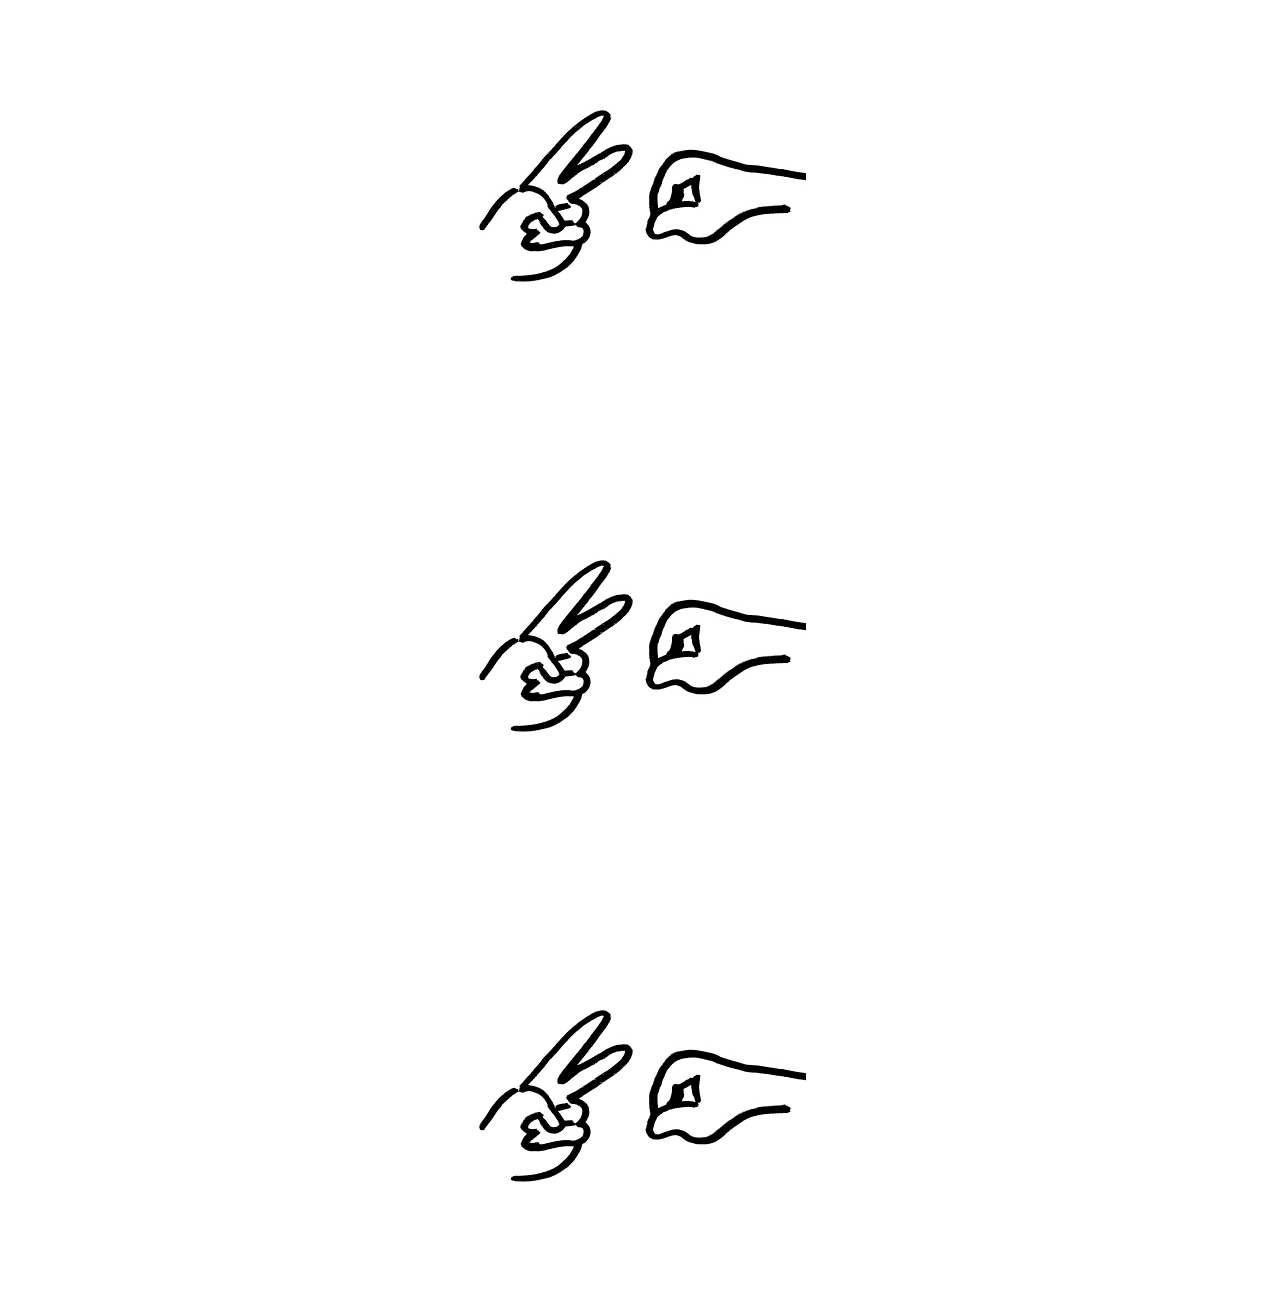
<file: index.html>
<!DOCTYPE html>
<html lang="fr">
<head>
    <meta charset="UTF-8">
    <title>tuto</title>
    <link rel="stylesheet" href="style.css">
    <link rel="stylesheet" href="https://stackpath.bootstrapcdn.com/bootstrap/4.4.1/css/bootstrap.min.css" integrity="sha384-Vkoo8x4CGsO3+Hhxv8T/Q5PaXtkKtu6ug5TOeNV6gBiFeWPGFN9MuhOf23Q9Ifjh" crossorigin="anonymous">
</head>
<body>
    <time id="time"></time>
    <h1>
      <span id="greeting"></span>
      <span id="name" contenteditable="true"></span>
    </h1>

    <h2>Quel est votre objectif d'aujourd'hui ?</h2>
    <h2 id="focus" contenteditable="true"></h2>

    <a href="rock-paper-scissor-master/index.html" class="button"><img src="/rock-paper-scissor-master/assets/visuel_chifoum.jpg" alt="Chifoumi"></a>
    <a href="Tictactoe/index.html" class="button"><img src="/rock-paper-scissor-master/assets/visuel_chifoum.jpg" alt="Tictactoe"></a>
    <a href="donjon&dragon/index.html" class="button"><img src="/rock-paper-scissor-master/assets/visuel_chifoum.jpg" alt="donjon&dragon"></a>

</body>
<script src="script.js"></script>
</html>
</file>
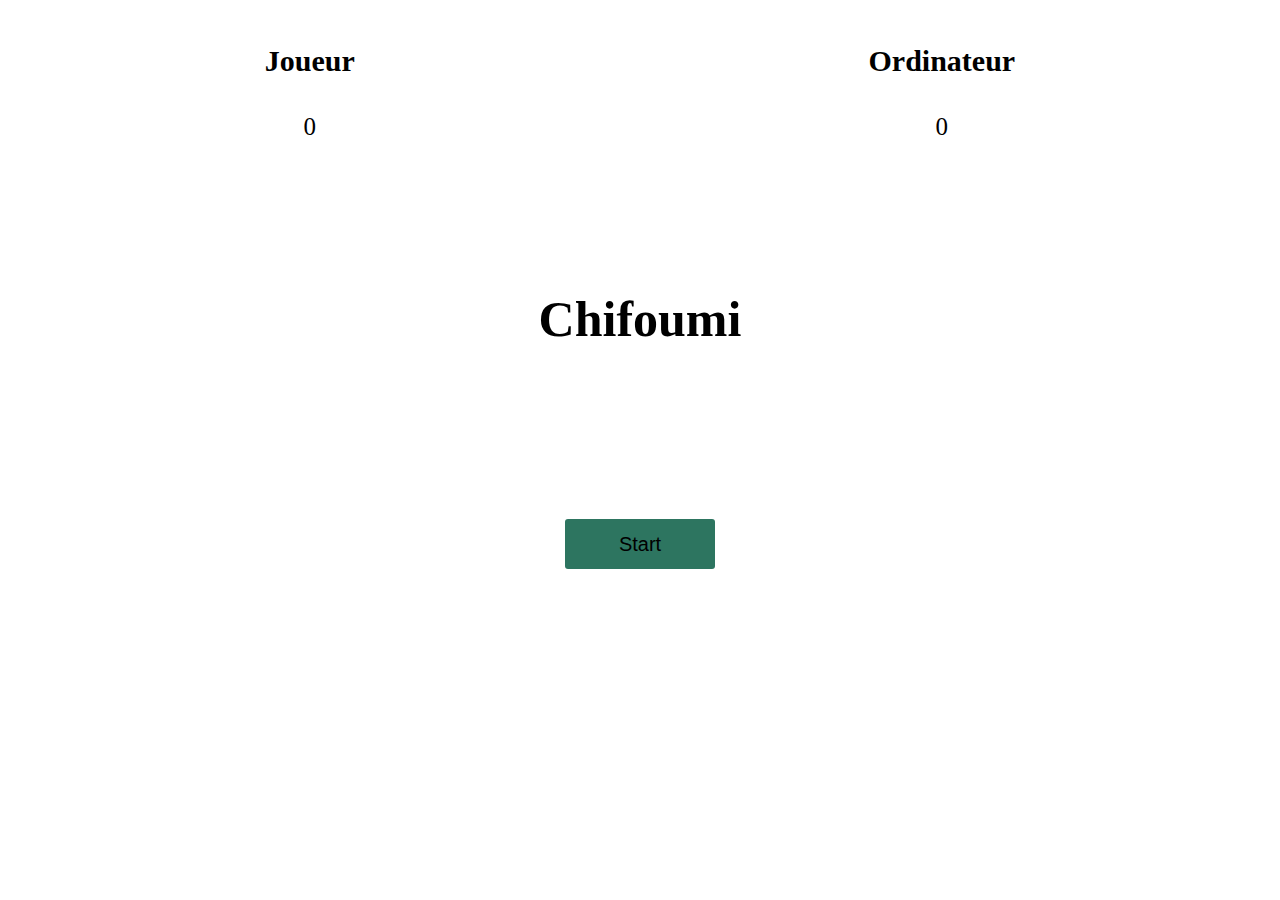
<file: rock-paper-scissor-master/index.html>
<!DOCTYPE html>
<html lang="fr">
  <head>
    <meta charset="UTF-8" />
    <meta name="viewport" content="width=device-width, initial-scale=1.0" />
    <meta http-equiv="X-UA-Compatible" content="ie=edge" />
    <link rel="stylesheet" href="style.css" />
    <title>CHIFOUMI</title>
  </head>
  <body>
    <section class="game">
      <div class="score">
        <div class="player-score">
          <h2>Joueur</h2>
          <p>0</p>
        </div>
        <div class="computer-score">
          <h2>Ordinateur</h2>
          <p>0</p>
        </div>
      </div>

      <div class="intro">
        <h1>Chifoumi</h1>
        <button>Start</button>
      </div>

      <div class="match fadeOut">
        <h2 class="winner">Choix</h2>
        <div class="hands">
          <img class="player-hand" src="assets/rock.png" alt="" />
          <img class="computer-hand" src="assets/rock.png" alt="" />
        </div>
        <div class="options">
          <button class="rock">Pierre</button>
          <button class="paper">Feuille</button>
          <button class="scissors">Ciseaux</button>
        </div>
      </div>
    </section>

    <script src="app.js"></script>
  </body>
</html>
</file>
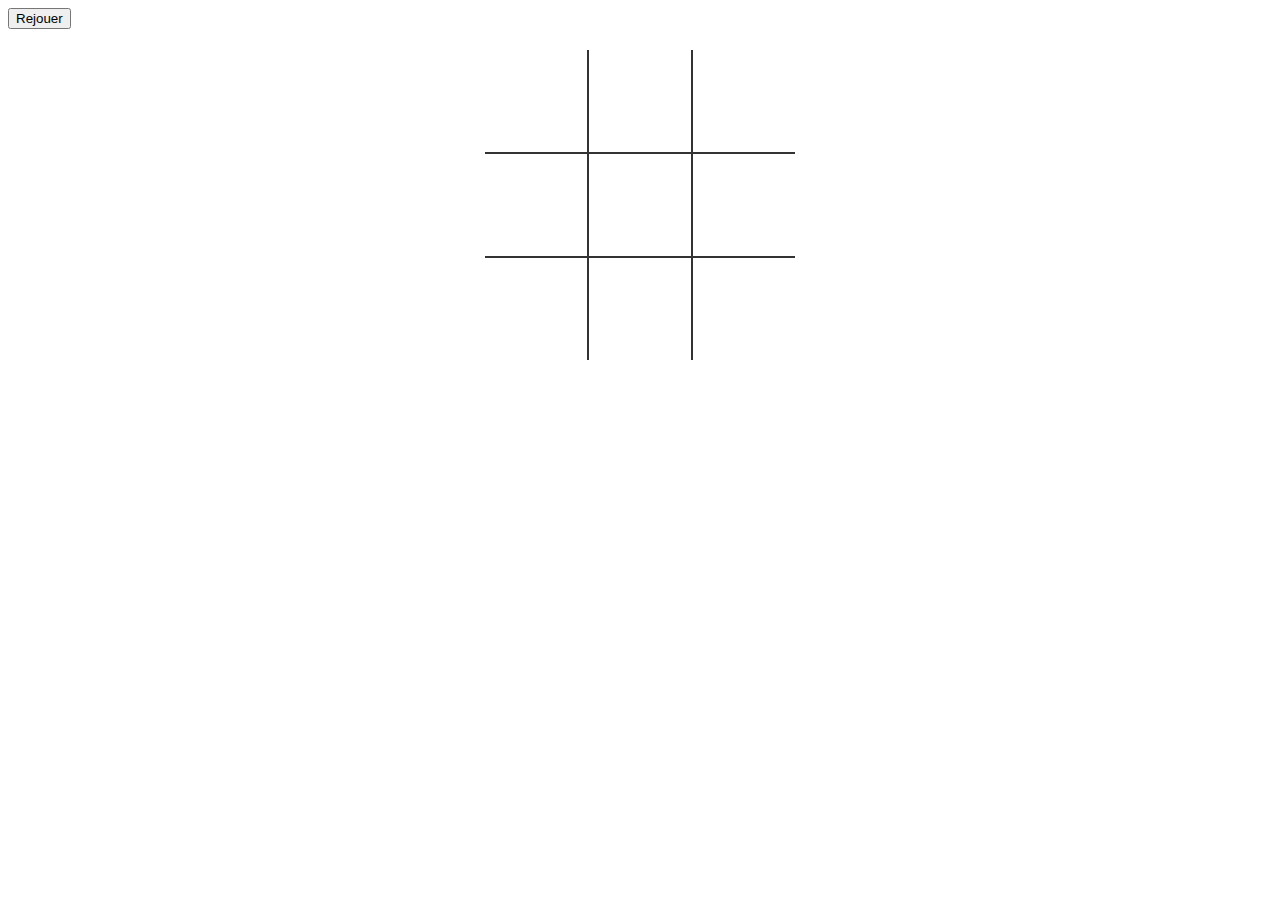
<file: Tictactoe/index.html>
<!DOCTYPE html>

<html>
<head>
    <meta charset="UTF-8">
    <title>Tic Tac Toe</title>

    <link rel="stylesheet" href="style.css">

</head>

<body>

<table>
    <tr>
        <td class="cell" id="0"></td>
        <td class="cell" id="1"></td>
        <td class="cell" id="2"></td>
    </tr>
    <tr>
        <td class="cell" id="3"></td>
        <td class="cell" id="4"></td>
        <td class="cell" id="5"></td>
    </tr>
    <tr>
        <td class="cell" id="6"></td>
        <td class="cell" id="7"></td>
        <td class="cell" id="8"></td>
    </tr>
</table>
<div class="endgame">
    <div class="text"></div>
</div>
<button onClick="startGame()">Rejouer</button>

<script src="script.js"></script>
</body>
</html>
</file>
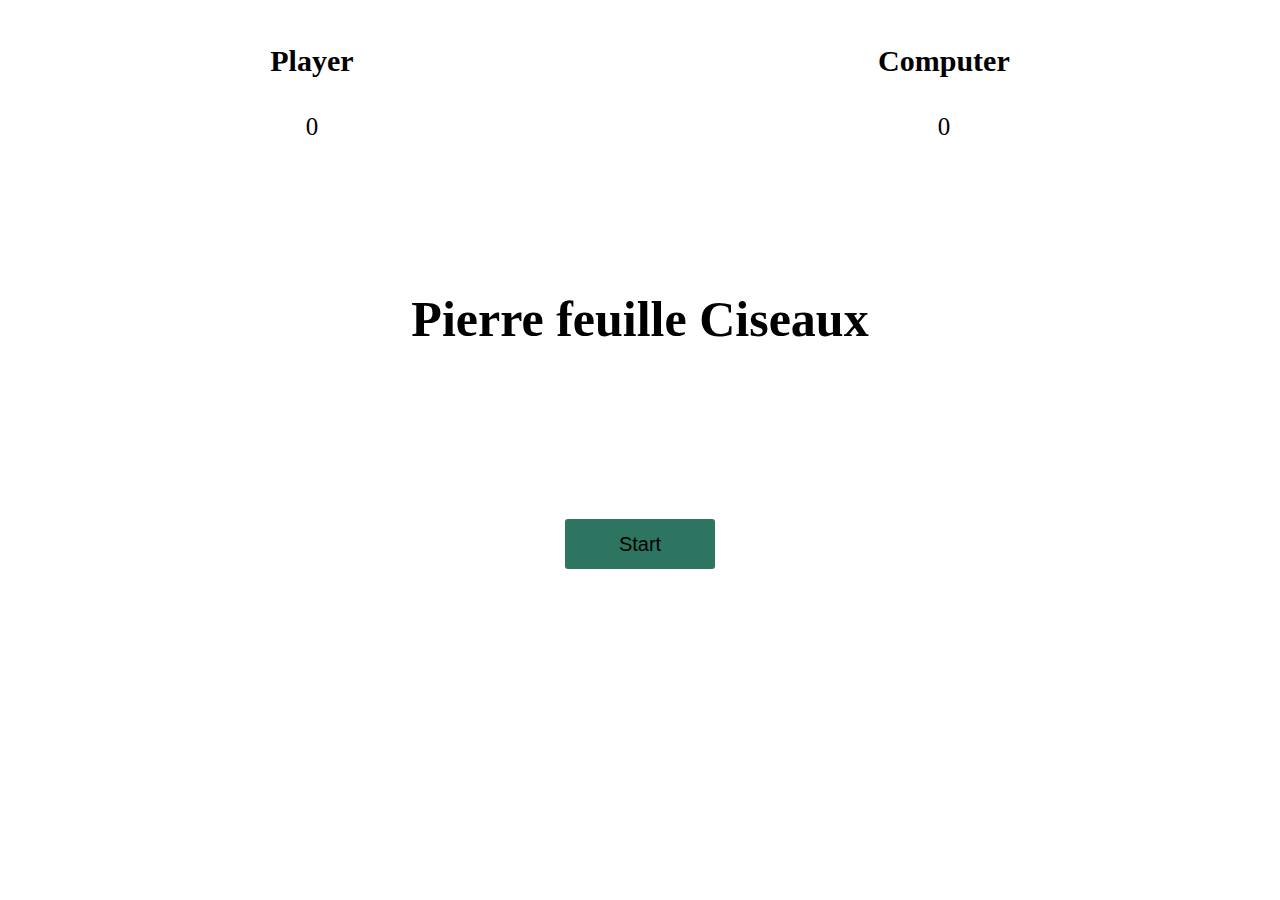
<file: rock-paper-scissor-master/rock-paper-scissor-master/index.html>
<!DOCTYPE html>
<html lang="en">
  <head>
    <meta charset="UTF-8" />
    <meta name="viewport" content="width=device-width, initial-scale=1.0" />
    <meta http-equiv="X-UA-Compatible" content="ie=edge" />
    <link rel="stylesheet" href="./style.css" />
    <title>Rock paper and scissors</title>
  </head>
  <body>
    <section class="game">
      <div class="score">
        <div class="player-score">
          <h2>Player</h2>
          <p>0</p>
        </div>
        <div class="computer-score">
          <h2>Computer</h2>
          <p>0</p>
        </div>
      </div>

      <div class="intro">
        <h1>Pierre feuille Ciseaux</h1>
        <button>Start</button>
      </div>

      <div class="match fadeOut">
        <h2 class="winner">Choix</h2>
        <div class="hands">
          <img class="player-hand" src="./assets/rock.png" alt="" />
          <img class="computer-hand" src="./assets/rock.png" alt="" />
        </div>
        <div class="options">
          <button class="rock">Pierre</button>
          <button class="paper">Feuille</button>
          <button class="scissors">Ciseaux</button>
        </div>
      </div>
    </section>

    <script src="app.js"></script>
  </body>
</html>
</file>
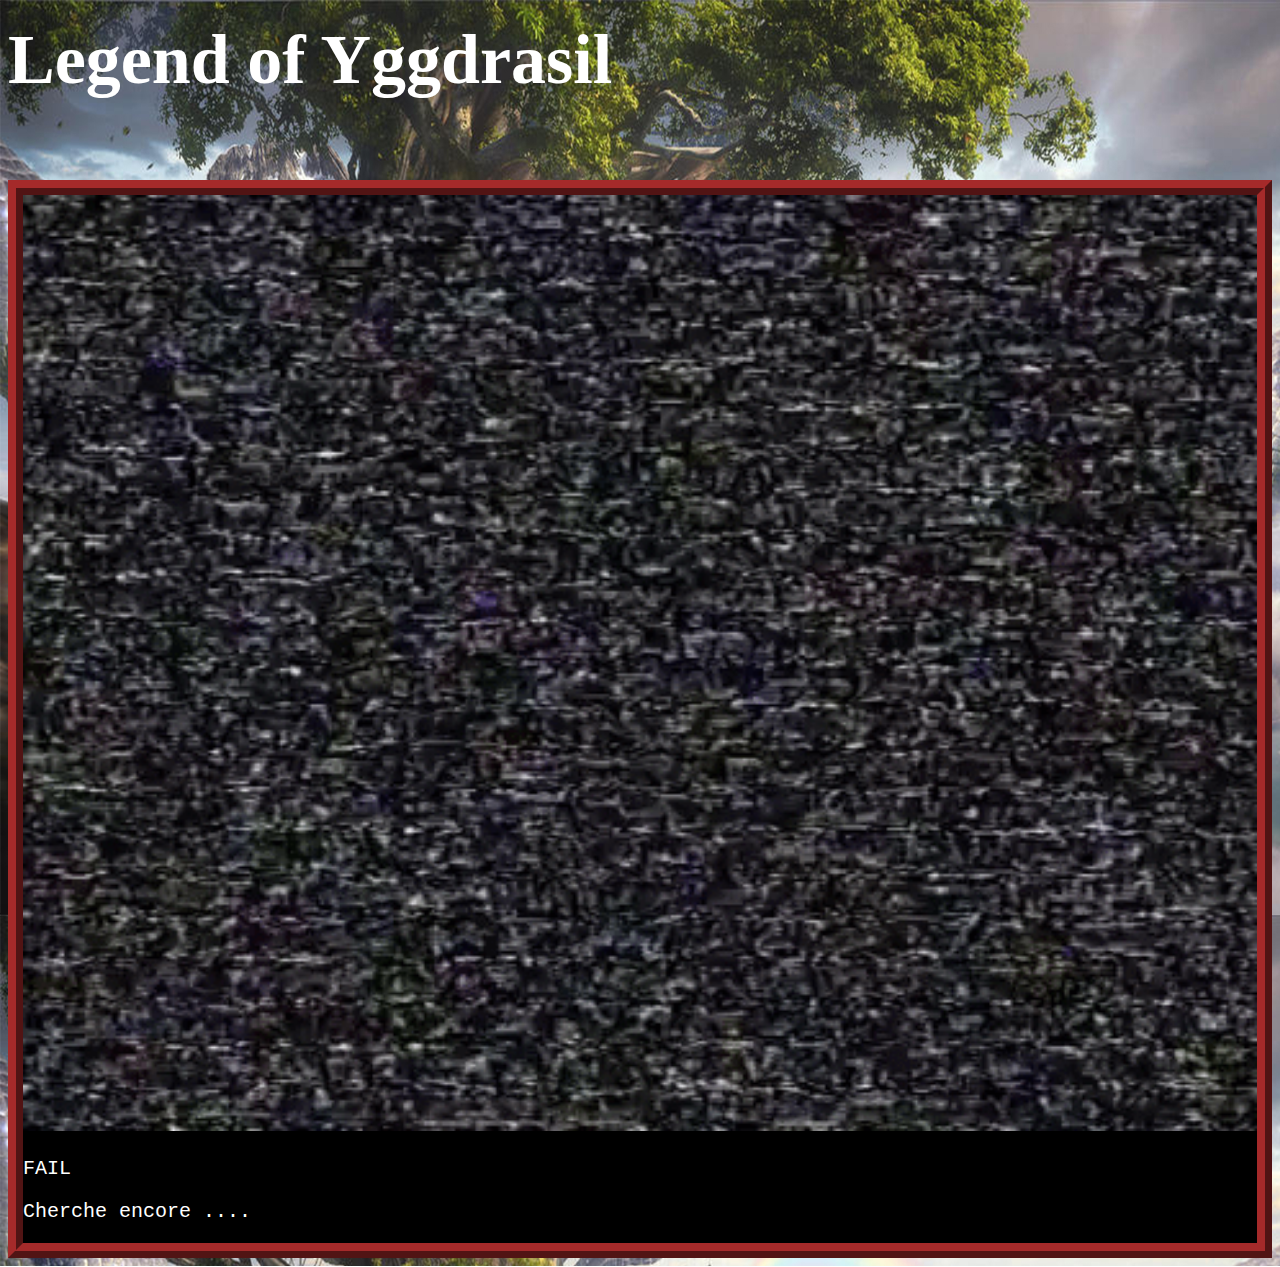
<file: donjon&dragon/secretcode.html>
<!DOCTYPE html>
<html lang=fr>
	<head>
		<title>Legend of Yggdrasil</title>
		<meta charset="utf-8">
		<meta name="viewport" content="width=device-width, initial-scale=1.0">
		<link rel="stylesheet" href="css/styles.css">
		<link rel="stylesheet" type="text/css" href="css/marandpad.css">
		<link rel="stylesheet" href="fontawesome-free-5.3.1-web/css/all.min.css">
		<link rel="stylesheet" href="https://stackpath.bootstrapcdn.com/bootstrap/4.1.3/css/bootstrap.min.css" integrity="sha384-MCw98/SFnGE8fJT3GXwEOngsV7Zt27NXFoaoApmYm81iuXoPkFOJwJ8ERdknLPMO" crossorigin="anonymous">
		<script src="https://ajax.googleapis.com/ajax/libs/jquery/3.4.0/jquery.min.js"></script>
	</head>
	<body>
	<header>
		<nav class="container">
				<h1 class="text-center margin-top-20">Legend of Yggdrasil</h1>
			</nav>
	</header>
	<main>
		<div class="container">
						<div id="intro7" class="intro">
						<div class="row">
							<div class="col-sm-4">
								<img src="IMG/giphy.gif" width="100%">
							</div>
							<div class="col-sm-8">
							<p>FAIL</p>
							<p>Cherche encore ....</p>
							</div>
						</div>
					</div>
					</div>
	</main>
	</body>
</html>
</file>
<file: style.css>
* {
    box-sizing: border-box;
    margin: 0;
    padding: 0;
  }
  
  body {
    font-family: 'Quicksand', sans-serif;
    display: flex;
    flex-direction: column;
    align-items: center;
    justify-content: center;
    text-align: center;
    height: 100vh;
    color: black;
  }
  
  #time {
    font-size: 8rem;
  }
  
  h1 {
    margin-bottom: 3rem;
  }
  
  h2 {
    margin-bottom: 0.5rem;
    opacity: 0.6;
  }
  
  @media (max-width: 700px) {
    #time {
      font-size: 6rem;
    }
  }

  .button{
    display: flex;
    flex-direction: column;
    align-items: center;
    justify-content: center;
    margin-top: 50px;
  }
</file>
<file: rock-paper-scissor-master/style.css>
.score {
  color: black;
  height: 20vh;
  display: flex;
  justify-content: space-around;
  align-items: center;
}
.score h2 {
  font-size: 30px;
}
.score p {
  text-align: center;
  padding: 10px;
  font-size: 25px;
}

.intro {
  color: black;
  height: 50vh;
  display: flex;
  flex-direction: column;
  align-items: center;
  justify-content: space-around;
  transition: opacity 0.5s ease;
}

.intro h1 {
  font-size: 50px;
}
.intro button,
.match button {
  width: 150px;
  height: 50px;
  background: none;
  border: none;
  color: black;
  font-size: 20px;
  background: rgb(45, 117, 96);
  border-radius: 3px;
  cursor: pointer;
}

.match {
  position: absolute;
  top: 50%;
  left: 50%;
  transform: translate(-50%, -50%);
  transition: opacity 0.5s ease 0.5s;
}
.winner {
  color: rgb(224, 224, 224);
  text-align: center;
  font-size: 50px;
}

.hands,
.options {
  display: flex;
  justify-content: space-around;
  align-items: center;
}

.player-hand {
  transform: rotateY(180deg);
}

div.fadeOut {
  opacity: 0;
  pointer-events: none;
}

div.fadeIn {
  opacity: 1;
  pointer-events: all;
}
</file>
<file: Tictactoe/style.css>
td {
    border:  2px solid #333;
    height:  100px;
    width:  100px;
    text-align:  center;
    vertical-align:  middle;
    font-family:  "Comic Sans MS", cursive, sans-serif;
    font-size:  70px;
    cursor: pointer;
}

table {
    border-collapse: collapse;
    position: absolute;
    left: 50%;
    margin-left: -155px;
    top: 50px;
}

table tr:first-child td {
    border-top: 0;
}

table tr:last-child td {
    border-bottom: 0;
}

table tr td:first-child {
    border-left: 0;
}

table tr td:last-child {
    border-right: 0;
}

.endgame {
    display: none;
    width: 200px;
    top: 120px;
    background-color: rgba(205,133,63, 0.8);
    position: absolute;
    left: 50%;
    margin-left: -100px;
    padding-top: 50px;
    padding-bottom: 50px;
    text-align: center;
    border-radius: 5px;
    color: white;
    font-size: 2em;
}
</file>
<file: rock-paper-scissor-master/rock-paper-scissor-master/style.css>
.score {
  color: black;
  height: 20vh;
  display: flex;
  justify-content: space-around;
  align-items: center;
}
.score h2 {
  font-size: 30px;
}
.score p {
  text-align: center;
  padding: 10px;
  font-size: 25px;
}

.intro {
  color: black;
  height: 50vh;
  display: flex;
  flex-direction: column;
  align-items: center;
  justify-content: space-around;
  transition: opacity 0.5s ease;
}

.intro h1 {
  font-size: 50px;
}
.intro button,
.match button {
  width: 150px;
  height: 50px;
  background: none;
  border: none;
  color: black;
  font-size: 20px;
  background: rgb(45, 117, 96);
  border-radius: 3px;
  cursor: pointer;
}

.match {
  position: absolute;
  top: 50%;
  left: 50%;
  transform: translate(-50%, -50%);
  transition: opacity 0.5s ease 0.5s;
}
.winner {
  color: rgb(224, 224, 224);
  text-align: center;
  font-size: 50px;
}

.hands,
.options {
  display: flex;
  justify-content: space-around;
  align-items: center;
}

.player-hand {
  transform: rotateY(180deg);
}

div.fadeOut {
  opacity: 0;
  pointer-events: none;
}

div.fadeIn {
  opacity: 1;
  pointer-events: all;
}
</file>
<file: donjon&dragon/css/styles.css>
body {
	background-image:url(../IMG/1.jpg);
	background-size: 110%;
  font-family: 'VT323', monospace;
}
nav h1{
  color:white;
  font-family:impact;
  font-size: 70px;
}
div #start{
  margin-top:200px;
}
label{
  font-size:20px;
  color: white;
}
#intro{
  display:none;
  margin-top:80px;
}
.intro{
  border: 4mm ridge;
  border-color: brown;
  background-color:black;
  color:white;
  font-family: 'VT323', monospace;
  font-size:20px;
}
#intro2{
  display:none;
  margin-top:70px;
}   
#intro3{
  font-size:20px;
  margin-top: 30px;
}
#intro4{
  font-size:20px;
  margin-top: 30px;
}
#intro5{
  font-size:20px;
  margin-top: 30px;
}
#intro32{
  display:none;
  font-size:20px;
}
#intro42{
  display:none;
  font-size:20px;
}
#intro52{
  display:none;
  font-size:20px;
}
#intro6{
  display:none;
  margin-top:80px;
}
#intro7{
  margin-top:80px;
}
#intro8{
  display: none;
  margin-top:80px;
}
#intro9{
  display: none;
  margin-top:80px;
}
#intro10{
  display: none;
  margin-top:80px;
}
#intro11{
  display: none;
  margin-top:80px;
  background-color:white;
  color:pink;
}
#winc{
  display:none;
  margin-top: 30px;
}
#losec{
  display:none;
  margin-top: 30px;
}
#winc2{
  display:none;
  margin-top: 30px;
}

#losec2{
  display:none;
  margin-top: 30px;
}
#winc3{
  display:none;
  margin-top: 30px;
}
#losec3{
  display:none;
  margin-top: 30px;
}
.weapon{
  display:none;
  background-color:white;
  border:4mm ridge;
  padding:10px;
}
.weapon2{
  display:none;
  background-color:white;
  border:4mm ridge;
  padding:10px;
}
.weapon3{
  display:none;
  background-color:white;
  border:4mm ridge;
  padding:10px;
}
#rifle{
  display:none;
  background-color:white;
  border:4mm ridge;
  padding:10px;
}
#rifle2{
  display:none;
  background-color:white;
  border:4mm ridge;
  padding:10px;
}
#rifle3{
  display:none;
  background-color:white;
  border:4mm ridge;
  padding:10px;
}
#find{
  display: none;
}
#find img{
  max-height:100px;
  margin:10%;
  filter: brightness(0%);
}
#find img:hover{
  filter: brightness(100%);
}
#inpcode {
    margin-top: 250px;
    margin-bottom: 250px;
}
#end{
  border-color: black;
  color: black;
  background-color: black;
}
div span img{
  display: none;
  border-radius:20px;
  box-shadow:10px 5px 5px; 
}
div span img:hover {
  box-shadow:2px 2px 2px;
}
#monsterimg{
  display: none;
  max-height: 400px;
}
#monsterimg2{
  display: none;
  max-height: 400px;
}
#monsterimg3{
  display: none;
  max-height: 400px;
}
#inpcode {
    margin-top: 250px;
    margin-bottom: 250px;
}
progress{
  display: none;
  border:solid;
  border-color: black;
  width:100%;
  height:30px;
}
#fight{
  text-align:center;
}

.overlay {
  height: 0%;
  width: 100%;
  position: fixed;
  z-index: 1;
  top: 0;
  left: 0;
  background-image:url(../IMG/2.jpg);
  background-size:100%;
  overflow-y: hidden;
  transition: 0.5s;
}
.overlay2 {
  height: 0%;
  width: 100%;
  position: fixed;
  z-index: 1;
  top: 0;
  left: 0;
  background-image:url(../IMG/3.jpg);
  background-size:100%;
  overflow-y: hidden;
  transition: 0.5s;
}
.overlay3 {
  height: 0%;
  width: 100%;
  position: fixed;
  z-index: 1;
  top: 0;
  left: 0;
  background-image:url(../IMG/4.jpg);
  background-size:100%;
  overflow-y: hidden;
  transition: 0.5s;
}
.overlay4 {
    height: 0%;
    width: 100%;
    position: fixed;
    z-index: 1;
    top: 0;
    left: 0;
    background: black;
    background-position: center;
    background-repeat: no-repeat;
    background-image: url(../IMG/gate.jpg);
    background-size: 50%;
    overflow-y: hidden;
    transition: 0.5s;
}
.overlay-content {
  position: relative;
  width: 100%;
  margin-top: 5%;
}
@media screen and (max-height: 450px) {
  .overlay {overflow-y: auto;}
  .overlay2 {overflow-y: auto;}
  .overlay3 {overflow-y: auto;}
  .overlay4 {overflow-y: auto;}
}
@media screen and (max-width: 1200px){
  body {
  background-image:url(../IMG/1.jpg);
  background-size: 360%;
  }
  .overlay {
    background-image:url(../IMG/2.jpg);
    background-size: 360%;
  }
  .overlay2 {
    background-image:url(../IMG/3.jpg);
    background-size: 360%;
  }
  .overlay3 {
    background-image:url(../IMG/4.jpg);
    background-size: 360%;
  }
  .overlay4 {
    background-image:url(../IMG/gate.jpg);
    background-size: 100%;
  }
}
</file>
<file: donjon&dragon/css/marandpad.css>
.margin-0 {
    margin: 0;
}

.margin-left-20 {
    margin-left: 20px;
}

.margin-right-20 {
    margin-right: 20px;
}

.margin-top-bottom-10 {
    margin-top: 10px;
    margin-bottom: 10px;
}

.margin-top-bottom-20 {
    margin-top: 20px;
    margin-bottom: 20px;
}

.margin-top-0 { margin-top: 0}
.margin-top-5 { margin-top: 5px !important; }
.margin-top-10 { margin-top: 10px; }
.margin-top-20 { margin-top: 20px; }
.margin-top-30 { margin-top: 30px;}
.margin-bottom-0 { margin-bottom: 0;}
.margin-bottom-5 { margin-bottom: 5px !important}
.margin-bottom-10 {	margin-bottom: 10px;}
.margin-bottom-15 {	margin-bottom: 15px;}
.margin-bottom-20 { margin-bottom: 20px;}
.margin-bottom-30 {margin-bottom: 30px;}
.margin-right-0 { margin-right: 0;}
.margin-right-5 { margin-right: 5px !important}
.margin-right-10 {	margin-right: 10px;}
.margin-right-15 {	margin-right: 15px;}
.margin-right-20 { margin-right: 20px;}
.margin-right-30 {margin-right: 30px;}
.margin-heading { margin-top: 20px; margin-bottom: 10px; }
.padding-right-0 { padding-right: 0; }
.padding-right-20 { padding-right: 20px; }
.padding-top-10 { padding-top: 10px; }
.padding-top-15 { padding-top: 15px; }
.padding-top-20 { padding-top: 20px; }
.padding-top-25 { padding-top: 25px; }
.padding-top-30 { padding-top: 30px; }
.padding-top-40 { padding-top: 40px; }
.padding-top-50 { padding-top: 50px; }
.padding-bottom-0 { padding-bottom: 0 !important; }
.padding-bottom-10 { padding-bottom: 10px; }
.padding-bottom-15 { padding-bottom: 15px; }
.padding-bottom-20 { padding-bottom: 20px; }
.padding-bottom-25 { padding-bottom: 25px; }
.padding-bottom-30 { padding-bottom: 30px; }
.padding-bottom-40 { padding-bottom: 40px; }
.padding-bottom-50 { padding-bottom: 50px; }
.padding-0 { padding: 0 !important; }

.padding-left-0 {
    padding-left: 0;
}

.padding-left-10 {
    padding-left: 10px;
}

.padding-left-15 {
    padding-left: 15px;
}

.padding-10 {
    padding: 10px !important;
}

.padding-20 {
    padding: 20px !important;
}

.padding-30 {
    padding: 30px !important;
}

.padding-left-20 {
    padding-left: 20px;
}

.padding-left-25 {
    padding-left: 25px;
}

.padding-left-30 {
    padding-left: 30px;
}

.padding-right-5 {
    padding-right: 5px;
}

.padding-right-10 {
    padding-right: 10px;
}

.padding-right-15 {
    padding-right: 15px;
}

.padding-right-20 {
    padding-right: 20px;
}

.padding-right-25 {
    padding-right: 25px;
}

.padding-right-30 {
    padding-right: 30px;
}
</file>
<file: donjon&dragon/fontawesome-free-5.3.1-web/css/all.min.css>
/*!
 * Font Awesome Free 5.3.1 by @fontawesome - https://fontawesome.com
 * License - https://fontawesome.com/license/free (Icons: CC BY 4.0, Fonts: SIL OFL 1.1, Code: MIT License)
 */
.fa,.fab,.fal,.far,.fas{-moz-osx-font-smoothing:grayscale;-webkit-font-smoothing:antialiased;display:inline-block;font-style:normal;font-variant:normal;text-rendering:auto;line-height:1}.fa-lg{font-size:1.33333em;line-height:.75em;vertical-align:-.0667em}.fa-xs{font-size:.75em}.fa-sm{font-size:.875em}.fa-1x{font-size:1em}.fa-2x{font-size:2em}.fa-3x{font-size:3em}.fa-4x{font-size:4em}.fa-5x{font-size:5em}.fa-6x{font-size:6em}.fa-7x{font-size:7em}.fa-8x{font-size:8em}.fa-9x{font-size:9em}.fa-10x{font-size:10em}.fa-fw{text-align:center;width:1.25em}.fa-ul{list-style-type:none;margin-left:2.5em;padding-left:0}.fa-ul>li{position:relative}.fa-li{left:-2em;position:absolute;text-align:center;width:2em;line-height:inherit}.fa-border{border:.08em solid #eee;border-radius:.1em;padding:.2em .25em .15em}.fa-pull-left{float:left}.fa-pull-right{float:right}.fa.fa-pull-left,.fab.fa-pull-left,.fal.fa-pull-left,.far.fa-pull-left,.fas.fa-pull-left{margin-right:.3em}.fa.fa-pull-right,.fab.fa-pull-right,.fal.fa-pull-right,.far.fa-pull-right,.fas.fa-pull-right{margin-left:.3em}.fa-spin{animation:fa-spin 2s infinite linear}.fa-pulse{animation:fa-spin 1s infinite steps(8)}@keyframes fa-spin{0%{transform:rotate(0deg)}to{transform:rotate(1turn)}}.fa-rotate-90{-ms-filter:"progid:DXImageTransform.Microsoft.BasicImage(rotation=1)";transform:rotate(90deg)}.fa-rotate-180{-ms-filter:"progid:DXImageTransform.Microsoft.BasicImage(rotation=2)";transform:rotate(180deg)}.fa-rotate-270{-ms-filter:"progid:DXImageTransform.Microsoft.BasicImage(rotation=3)";transform:rotate(270deg)}.fa-flip-horizontal{-ms-filter:"progid:DXImageTransform.Microsoft.BasicImage(rotation=0, mirror=1)";transform:scaleX(-1)}.fa-flip-vertical{transform:scaleY(-1)}.fa-flip-horizontal.fa-flip-vertical,.fa-flip-vertical{-ms-filter:"progid:DXImageTransform.Microsoft.BasicImage(rotation=2, mirror=1)"}.fa-flip-horizontal.fa-flip-vertical{transform:scale(-1)}:root .fa-flip-horizontal,:root .fa-flip-vertical,:root .fa-rotate-90,:root .fa-rotate-180,:root .fa-rotate-270{-webkit-filter:none;filter:none}.fa-stack{display:inline-block;height:2em;line-height:2em;position:relative;vertical-align:middle;width:2em}.fa-stack-1x,.fa-stack-2x{left:0;position:absolute;text-align:center;width:100%}.fa-stack-1x{line-height:inherit}.fa-stack-2x{font-size:2em}.fa-inverse{color:#fff}.fa-500px:before{content:"\f26e"}.fa-accessible-icon:before{content:"\f368"}.fa-accusoft:before{content:"\f369"}.fa-ad:before{content:"\f641"}.fa-address-book:before{content:"\f2b9"}.fa-address-card:before{content:"\f2bb"}.fa-adjust:before{content:"\f042"}.fa-adn:before{content:"\f170"}.fa-adversal:before{content:"\f36a"}.fa-affiliatetheme:before{content:"\f36b"}.fa-air-freshener:before{content:"\f5d0"}.fa-algolia:before{content:"\f36c"}.fa-align-center:before{content:"\f037"}.fa-align-justify:before{content:"\f039"}.fa-align-left:before{content:"\f036"}.fa-align-right:before{content:"\f038"}.fa-alipay:before{content:"\f642"}.fa-allergies:before{content:"\f461"}.fa-amazon:before{content:"\f270"}.fa-amazon-pay:before{content:"\f42c"}.fa-ambulance:before{content:"\f0f9"}.fa-american-sign-language-interpreting:before{content:"\f2a3"}.fa-amilia:before{content:"\f36d"}.fa-anchor:before{content:"\f13d"}.fa-android:before{content:"\f17b"}.fa-angellist:before{content:"\f209"}.fa-angle-double-down:before{content:"\f103"}.fa-angle-double-left:before{content:"\f100"}.fa-angle-double-right:before{content:"\f101"}.fa-angle-double-up:before{content:"\f102"}.fa-angle-down:before{content:"\f107"}.fa-angle-left:before{content:"\f104"}.fa-angle-right:before{content:"\f105"}.fa-angle-up:before{content:"\f106"}.fa-angry:before{content:"\f556"}.fa-angrycreative:before{content:"\f36e"}.fa-angular:before{content:"\f420"}.fa-ankh:before{content:"\f644"}.fa-app-store:before{content:"\f36f"}.fa-app-store-ios:before{content:"\f370"}.fa-apper:before{content:"\f371"}.fa-apple:before{content:"\f179"}.fa-apple-alt:before{content:"\f5d1"}.fa-apple-pay:before{content:"\f415"}.fa-archive:before{content:"\f187"}.fa-archway:before{content:"\f557"}.fa-arrow-alt-circle-down:before{content:"\f358"}.fa-arrow-alt-circle-left:before{content:"\f359"}.fa-arrow-alt-circle-right:before{content:"\f35a"}.fa-arrow-alt-circle-up:before{content:"\f35b"}.fa-arrow-circle-down:before{content:"\f0ab"}.fa-arrow-circle-left:before{content:"\f0a8"}.fa-arrow-circle-right:before{content:"\f0a9"}.fa-arrow-circle-up:before{content:"\f0aa"}.fa-arrow-down:before{content:"\f063"}.fa-arrow-left:before{content:"\f060"}.fa-arrow-right:before{content:"\f061"}.fa-arrow-up:before{content:"\f062"}.fa-arrows-alt:before{content:"\f0b2"}.fa-arrows-alt-h:before{content:"\f337"}.fa-arrows-alt-v:before{content:"\f338"}.fa-assistive-listening-systems:before{content:"\f2a2"}.fa-asterisk:before{content:"\f069"}.fa-asymmetrik:before{content:"\f372"}.fa-at:before{content:"\f1fa"}.fa-atlas:before{content:"\f558"}.fa-atom:before{content:"\f5d2"}.fa-audible:before{content:"\f373"}.fa-audio-description:before{content:"\f29e"}.fa-autoprefixer:before{content:"\f41c"}.fa-avianex:before{content:"\f374"}.fa-aviato:before{content:"\f421"}.fa-award:before{content:"\f559"}.fa-aws:before{content:"\f375"}.fa-backspace:before{content:"\f55a"}.fa-backward:before{content:"\f04a"}.fa-balance-scale:before{content:"\f24e"}.fa-ban:before{content:"\f05e"}.fa-band-aid:before{content:"\f462"}.fa-bandcamp:before{content:"\f2d5"}.fa-barcode:before{content:"\f02a"}.fa-bars:before{content:"\f0c9"}.fa-baseball-ball:before{content:"\f433"}.fa-basketball-ball:before{content:"\f434"}.fa-bath:before{content:"\f2cd"}.fa-battery-empty:before{content:"\f244"}.fa-battery-full:before{content:"\f240"}.fa-battery-half:before{content:"\f242"}.fa-battery-quarter:before{content:"\f243"}.fa-battery-three-quarters:before{content:"\f241"}.fa-bed:before{content:"\f236"}.fa-beer:before{content:"\f0fc"}.fa-behance:before{content:"\f1b4"}.fa-behance-square:before{content:"\f1b5"}.fa-bell:before{content:"\f0f3"}.fa-bell-slash:before{content:"\f1f6"}.fa-bezier-curve:before{content:"\f55b"}.fa-bible:before{content:"\f647"}.fa-bicycle:before{content:"\f206"}.fa-bimobject:before{content:"\f378"}.fa-binoculars:before{content:"\f1e5"}.fa-birthday-cake:before{content:"\f1fd"}.fa-bitbucket:before{content:"\f171"}.fa-bitcoin:before{content:"\f379"}.fa-bity:before{content:"\f37a"}.fa-black-tie:before{content:"\f27e"}.fa-blackberry:before{content:"\f37b"}.fa-blender:before{content:"\f517"}.fa-blind:before{content:"\f29d"}.fa-blogger:before{content:"\f37c"}.fa-blogger-b:before{content:"\f37d"}.fa-bluetooth:before{content:"\f293"}.fa-bluetooth-b:before{content:"\f294"}.fa-bold:before{content:"\f032"}.fa-bolt:before{content:"\f0e7"}.fa-bomb:before{content:"\f1e2"}.fa-bone:before{content:"\f5d7"}.fa-bong:before{content:"\f55c"}.fa-book:before{content:"\f02d"}.fa-book-open:before{content:"\f518"}.fa-book-reader:before{content:"\f5da"}.fa-bookmark:before{content:"\f02e"}.fa-bowling-ball:before{content:"\f436"}.fa-box:before{content:"\f466"}.fa-box-open:before{content:"\f49e"}.fa-boxes:before{content:"\f468"}.fa-braille:before{content:"\f2a1"}.fa-brain:before{content:"\f5dc"}.fa-briefcase:before{content:"\f0b1"}.fa-briefcase-medical:before{content:"\f469"}.fa-broadcast-tower:before{content:"\f519"}.fa-broom:before{content:"\f51a"}.fa-brush:before{content:"\f55d"}.fa-btc:before{content:"\f15a"}.fa-bug:before{content:"\f188"}.fa-building:before{content:"\f1ad"}.fa-bullhorn:before{content:"\f0a1"}.fa-bullseye:before{content:"\f140"}.fa-burn:before{content:"\f46a"}.fa-buromobelexperte:before{content:"\f37f"}.fa-bus:before{content:"\f207"}.fa-bus-alt:before{content:"\f55e"}.fa-business-time:before{content:"\f64a"}.fa-buysellads:before{content:"\f20d"}.fa-calculator:before{content:"\f1ec"}.fa-calendar:before{content:"\f133"}.fa-calendar-alt:before{content:"\f073"}.fa-calendar-check:before{content:"\f274"}.fa-calendar-minus:before{content:"\f272"}.fa-calendar-plus:before{content:"\f271"}.fa-calendar-times:before{content:"\f273"}.fa-camera:before{content:"\f030"}.fa-camera-retro:before{content:"\f083"}.fa-cannabis:before{content:"\f55f"}.fa-capsules:before{content:"\f46b"}.fa-car:before{content:"\f1b9"}.fa-car-alt:before{content:"\f5de"}.fa-car-battery:before{content:"\f5df"}.fa-car-crash:before{content:"\f5e1"}.fa-car-side:before{content:"\f5e4"}.fa-caret-down:before{content:"\f0d7"}.fa-caret-left:before{content:"\f0d9"}.fa-caret-right:before{content:"\f0da"}.fa-caret-square-down:before{content:"\f150"}.fa-caret-square-left:before{content:"\f191"}.fa-caret-square-right:before{content:"\f152"}.fa-caret-square-up:before{content:"\f151"}.fa-caret-up:before{content:"\f0d8"}.fa-cart-arrow-down:before{content:"\f218"}.fa-cart-plus:before{content:"\f217"}.fa-cc-amazon-pay:before{content:"\f42d"}.fa-cc-amex:before{content:"\f1f3"}.fa-cc-apple-pay:before{content:"\f416"}.fa-cc-diners-club:before{content:"\f24c"}.fa-cc-discover:before{content:"\f1f2"}.fa-cc-jcb:before{content:"\f24b"}.fa-cc-mastercard:before{content:"\f1f1"}.fa-cc-paypal:before{content:"\f1f4"}.fa-cc-stripe:before{content:"\f1f5"}.fa-cc-visa:before{content:"\f1f0"}.fa-centercode:before{content:"\f380"}.fa-certificate:before{content:"\f0a3"}.fa-chalkboard:before{content:"\f51b"}.fa-chalkboard-teacher:before{content:"\f51c"}.fa-charging-station:before{content:"\f5e7"}.fa-chart-area:before{content:"\f1fe"}.fa-chart-bar:before{content:"\f080"}.fa-chart-line:before{content:"\f201"}.fa-chart-pie:before{content:"\f200"}.fa-check:before{content:"\f00c"}.fa-check-circle:before{content:"\f058"}.fa-check-double:before{content:"\f560"}.fa-check-square:before{content:"\f14a"}.fa-chess:before{content:"\f439"}.fa-chess-bishop:before{content:"\f43a"}.fa-chess-board:before{content:"\f43c"}.fa-chess-king:before{content:"\f43f"}.fa-chess-knight:before{content:"\f441"}.fa-chess-pawn:before{content:"\f443"}.fa-chess-queen:before{content:"\f445"}.fa-chess-rook:before{content:"\f447"}.fa-chevron-circle-down:before{content:"\f13a"}.fa-chevron-circle-left:before{content:"\f137"}.fa-chevron-circle-right:before{content:"\f138"}.fa-chevron-circle-up:before{content:"\f139"}.fa-chevron-down:before{content:"\f078"}.fa-chevron-left:before{content:"\f053"}.fa-chevron-right:before{content:"\f054"}.fa-chevron-up:before{content:"\f077"}.fa-child:before{content:"\f1ae"}.fa-chrome:before{content:"\f268"}.fa-church:before{content:"\f51d"}.fa-circle:before{content:"\f111"}.fa-circle-notch:before{content:"\f1ce"}.fa-city:before{content:"\f64f"}.fa-clipboard:before{content:"\f328"}.fa-clipboard-check:before{content:"\f46c"}.fa-clipboard-list:before{content:"\f46d"}.fa-clock:before{content:"\f017"}.fa-clone:before{content:"\f24d"}.fa-closed-captioning:before{content:"\f20a"}.fa-cloud:before{content:"\f0c2"}.fa-cloud-download-alt:before{content:"\f381"}.fa-cloud-upload-alt:before{content:"\f382"}.fa-cloudscale:before{content:"\f383"}.fa-cloudsmith:before{content:"\f384"}.fa-cloudversify:before{content:"\f385"}.fa-cocktail:before{content:"\f561"}.fa-code:before{content:"\f121"}.fa-code-branch:before{content:"\f126"}.fa-codepen:before{content:"\f1cb"}.fa-codiepie:before{content:"\f284"}.fa-coffee:before{content:"\f0f4"}.fa-cog:before{content:"\f013"}.fa-cogs:before{content:"\f085"}.fa-coins:before{content:"\f51e"}.fa-columns:before{content:"\f0db"}.fa-comment:before{content:"\f075"}.fa-comment-alt:before{content:"\f27a"}.fa-comment-dollar:before{content:"\f651"}.fa-comment-dots:before{content:"\f4ad"}.fa-comment-slash:before{content:"\f4b3"}.fa-comments:before{content:"\f086"}.fa-comments-dollar:before{content:"\f653"}.fa-compact-disc:before{content:"\f51f"}.fa-compass:before{content:"\f14e"}.fa-compress:before{content:"\f066"}.fa-concierge-bell:before{content:"\f562"}.fa-connectdevelop:before{content:"\f20e"}.fa-contao:before{content:"\f26d"}.fa-cookie:before{content:"\f563"}.fa-cookie-bite:before{content:"\f564"}.fa-copy:before{content:"\f0c5"}.fa-copyright:before{content:"\f1f9"}.fa-couch:before{content:"\f4b8"}.fa-cpanel:before{content:"\f388"}.fa-creative-commons:before{content:"\f25e"}.fa-creative-commons-by:before{content:"\f4e7"}.fa-creative-commons-nc:before{content:"\f4e8"}.fa-creative-commons-nc-eu:before{content:"\f4e9"}.fa-creative-commons-nc-jp:before{content:"\f4ea"}.fa-creative-commons-nd:before{content:"\f4eb"}.fa-creative-commons-pd:before{content:"\f4ec"}.fa-creative-commons-pd-alt:before{content:"\f4ed"}.fa-creative-commons-remix:before{content:"\f4ee"}.fa-creative-commons-sa:before{content:"\f4ef"}.fa-creative-commons-sampling:before{content:"\f4f0"}.fa-creative-commons-sampling-plus:before{content:"\f4f1"}.fa-creative-commons-share:before{content:"\f4f2"}.fa-credit-card:before{content:"\f09d"}.fa-crop:before{content:"\f125"}.fa-crop-alt:before{content:"\f565"}.fa-cross:before{content:"\f654"}.fa-crosshairs:before{content:"\f05b"}.fa-crow:before{content:"\f520"}.fa-crown:before{content:"\f521"}.fa-css3:before{content:"\f13c"}.fa-css3-alt:before{content:"\f38b"}.fa-cube:before{content:"\f1b2"}.fa-cubes:before{content:"\f1b3"}.fa-cut:before{content:"\f0c4"}.fa-cuttlefish:before{content:"\f38c"}.fa-d-and-d:before{content:"\f38d"}.fa-dashcube:before{content:"\f210"}.fa-database:before{content:"\f1c0"}.fa-deaf:before{content:"\f2a4"}.fa-delicious:before{content:"\f1a5"}.fa-deploydog:before{content:"\f38e"}.fa-deskpro:before{content:"\f38f"}.fa-desktop:before{content:"\f108"}.fa-deviantart:before{content:"\f1bd"}.fa-dharmachakra:before{content:"\f655"}.fa-diagnoses:before{content:"\f470"}.fa-dice:before{content:"\f522"}.fa-dice-five:before{content:"\f523"}.fa-dice-four:before{content:"\f524"}.fa-dice-one:before{content:"\f525"}.fa-dice-six:before{content:"\f526"}.fa-dice-three:before{content:"\f527"}.fa-dice-two:before{content:"\f528"}.fa-digg:before{content:"\f1a6"}.fa-digital-ocean:before{content:"\f391"}.fa-digital-tachograph:before{content:"\f566"}.fa-directions:before{content:"\f5eb"}.fa-discord:before{content:"\f392"}.fa-discourse:before{content:"\f393"}.fa-divide:before{content:"\f529"}.fa-dizzy:before{content:"\f567"}.fa-dna:before{content:"\f471"}.fa-dochub:before{content:"\f394"}.fa-docker:before{content:"\f395"}.fa-dollar-sign:before{content:"\f155"}.fa-dolly:before{content:"\f472"}.fa-dolly-flatbed:before{content:"\f474"}.fa-donate:before{content:"\f4b9"}.fa-door-closed:before{content:"\f52a"}.fa-door-open:before{content:"\f52b"}.fa-dot-circle:before{content:"\f192"}.fa-dove:before{content:"\f4ba"}.fa-download:before{content:"\f019"}.fa-draft2digital:before{content:"\f396"}.fa-drafting-compass:before{content:"\f568"}.fa-draw-polygon:before{content:"\f5ee"}.fa-dribbble:before{content:"\f17d"}.fa-dribbble-square:before{content:"\f397"}.fa-dropbox:before{content:"\f16b"}.fa-drum:before{content:"\f569"}.fa-drum-steelpan:before{content:"\f56a"}.fa-drupal:before{content:"\f1a9"}.fa-dumbbell:before{content:"\f44b"}.fa-dyalog:before{content:"\f399"}.fa-earlybirds:before{content:"\f39a"}.fa-ebay:before{content:"\f4f4"}.fa-edge:before{content:"\f282"}.fa-edit:before{content:"\f044"}.fa-eject:before{content:"\f052"}.fa-elementor:before{content:"\f430"}.fa-ellipsis-h:before{content:"\f141"}.fa-ellipsis-v:before{content:"\f142"}.fa-ello:before{content:"\f5f1"}.fa-ember:before{content:"\f423"}.fa-empire:before{content:"\f1d1"}.fa-envelope:before{content:"\f0e0"}.fa-envelope-open:before{content:"\f2b6"}.fa-envelope-open-text:before{content:"\f658"}.fa-envelope-square:before{content:"\f199"}.fa-envira:before{content:"\f299"}.fa-equals:before{content:"\f52c"}.fa-eraser:before{content:"\f12d"}.fa-erlang:before{content:"\f39d"}.fa-ethereum:before{content:"\f42e"}.fa-etsy:before{content:"\f2d7"}.fa-euro-sign:before{content:"\f153"}.fa-exchange-alt:before{content:"\f362"}.fa-exclamation:before{content:"\f12a"}.fa-exclamation-circle:before{content:"\f06a"}.fa-exclamation-triangle:before{content:"\f071"}.fa-expand:before{content:"\f065"}.fa-expand-arrows-alt:before{content:"\f31e"}.fa-expeditedssl:before{content:"\f23e"}.fa-external-link-alt:before{content:"\f35d"}.fa-external-link-square-alt:before{content:"\f360"}.fa-eye:before{content:"\f06e"}.fa-eye-dropper:before{content:"\f1fb"}.fa-eye-slash:before{content:"\f070"}.fa-facebook:before{content:"\f09a"}.fa-facebook-f:before{content:"\f39e"}.fa-facebook-messenger:before{content:"\f39f"}.fa-facebook-square:before{content:"\f082"}.fa-fast-backward:before{content:"\f049"}.fa-fast-forward:before{content:"\f050"}.fa-fax:before{content:"\f1ac"}.fa-feather:before{content:"\f52d"}.fa-feather-alt:before{content:"\f56b"}.fa-female:before{content:"\f182"}.fa-fighter-jet:before{content:"\f0fb"}.fa-file:before{content:"\f15b"}.fa-file-alt:before{content:"\f15c"}.fa-file-archive:before{content:"\f1c6"}.fa-file-audio:before{content:"\f1c7"}.fa-file-code:before{content:"\f1c9"}.fa-file-contract:before{content:"\f56c"}.fa-file-download:before{content:"\f56d"}.fa-file-excel:before{content:"\f1c3"}.fa-file-export:before{content:"\f56e"}.fa-file-image:before{content:"\f1c5"}.fa-file-import:before{content:"\f56f"}.fa-file-invoice:before{content:"\f570"}.fa-file-invoice-dollar:before{content:"\f571"}.fa-file-medical:before{content:"\f477"}.fa-file-medical-alt:before{content:"\f478"}.fa-file-pdf:before{content:"\f1c1"}.fa-file-powerpoint:before{content:"\f1c4"}.fa-file-prescription:before{content:"\f572"}.fa-file-signature:before{content:"\f573"}.fa-file-upload:before{content:"\f574"}.fa-file-video:before{content:"\f1c8"}.fa-file-word:before{content:"\f1c2"}.fa-fill:before{content:"\f575"}.fa-fill-drip:before{content:"\f576"}.fa-film:before{content:"\f008"}.fa-filter:before{content:"\f0b0"}.fa-fingerprint:before{content:"\f577"}.fa-fire:before{content:"\f06d"}.fa-fire-extinguisher:before{content:"\f134"}.fa-firefox:before{content:"\f269"}.fa-first-aid:before{content:"\f479"}.fa-first-order:before{content:"\f2b0"}.fa-first-order-alt:before{content:"\f50a"}.fa-firstdraft:before{content:"\f3a1"}.fa-fish:before{content:"\f578"}.fa-flag:before{content:"\f024"}.fa-flag-checkered:before{content:"\f11e"}.fa-flask:before{content:"\f0c3"}.fa-flickr:before{content:"\f16e"}.fa-flipboard:before{content:"\f44d"}.fa-flushed:before{content:"\f579"}.fa-fly:before{content:"\f417"}.fa-folder:before{content:"\f07b"}.fa-folder-minus:before{content:"\f65d"}.fa-folder-open:before{content:"\f07c"}.fa-folder-plus:before{content:"\f65e"}.fa-font:before{content:"\f031"}.fa-font-awesome:before{content:"\f2b4"}.fa-font-awesome-alt:before{content:"\f35c"}.fa-font-awesome-flag:before{content:"\f425"}.fa-font-awesome-logo-full:before{content:"\f4e6"}.fa-fonticons:before{content:"\f280"}.fa-fonticons-fi:before{content:"\f3a2"}.fa-football-ball:before{content:"\f44e"}.fa-fort-awesome:before{content:"\f286"}.fa-fort-awesome-alt:before{content:"\f3a3"}.fa-forumbee:before{content:"\f211"}.fa-forward:before{content:"\f04e"}.fa-foursquare:before{content:"\f180"}.fa-free-code-camp:before{content:"\f2c5"}.fa-freebsd:before{content:"\f3a4"}.fa-frog:before{content:"\f52e"}.fa-frown:before{content:"\f119"}.fa-frown-open:before{content:"\f57a"}.fa-fulcrum:before{content:"\f50b"}.fa-funnel-dollar:before{content:"\f662"}.fa-futbol:before{content:"\f1e3"}.fa-galactic-republic:before{content:"\f50c"}.fa-galactic-senate:before{content:"\f50d"}.fa-gamepad:before{content:"\f11b"}.fa-gas-pump:before{content:"\f52f"}.fa-gavel:before{content:"\f0e3"}.fa-gem:before{content:"\f3a5"}.fa-genderless:before{content:"\f22d"}.fa-get-pocket:before{content:"\f265"}.fa-gg:before{content:"\f260"}.fa-gg-circle:before{content:"\f261"}.fa-gift:before{content:"\f06b"}.fa-git:before{content:"\f1d3"}.fa-git-square:before{content:"\f1d2"}.fa-github:before{content:"\f09b"}.fa-github-alt:before{content:"\f113"}.fa-github-square:before{content:"\f092"}.fa-gitkraken:before{content:"\f3a6"}.fa-gitlab:before{content:"\f296"}.fa-gitter:before{content:"\f426"}.fa-glass-martini:before{content:"\f000"}.fa-glass-martini-alt:before{content:"\f57b"}.fa-glasses:before{content:"\f530"}.fa-glide:before{content:"\f2a5"}.fa-glide-g:before{content:"\f2a6"}.fa-globe:before{content:"\f0ac"}.fa-globe-africa:before{content:"\f57c"}.fa-globe-americas:before{content:"\f57d"}.fa-globe-asia:before{content:"\f57e"}.fa-gofore:before{content:"\f3a7"}.fa-golf-ball:before{content:"\f450"}.fa-goodreads:before{content:"\f3a8"}.fa-goodreads-g:before{content:"\f3a9"}.fa-google:before{content:"\f1a0"}.fa-google-drive:before{content:"\f3aa"}.fa-google-play:before{content:"\f3ab"}.fa-google-plus:before{content:"\f2b3"}.fa-google-plus-g:before{content:"\f0d5"}.fa-google-plus-square:before{content:"\f0d4"}.fa-google-wallet:before{content:"\f1ee"}.fa-gopuram:before{content:"\f664"}.fa-graduation-cap:before{content:"\f19d"}.fa-gratipay:before{content:"\f184"}.fa-grav:before{content:"\f2d6"}.fa-greater-than:before{content:"\f531"}.fa-greater-than-equal:before{content:"\f532"}.fa-grimace:before{content:"\f57f"}.fa-grin:before{content:"\f580"}.fa-grin-alt:before{content:"\f581"}.fa-grin-beam:before{content:"\f582"}.fa-grin-beam-sweat:before{content:"\f583"}.fa-grin-hearts:before{content:"\f584"}.fa-grin-squint:before{content:"\f585"}.fa-grin-squint-tears:before{content:"\f586"}.fa-grin-stars:before{content:"\f587"}.fa-grin-tears:before{content:"\f588"}.fa-grin-tongue:before{content:"\f589"}.fa-grin-tongue-squint:before{content:"\f58a"}.fa-grin-tongue-wink:before{content:"\f58b"}.fa-grin-wink:before{content:"\f58c"}.fa-grip-horizontal:before{content:"\f58d"}.fa-grip-vertical:before{content:"\f58e"}.fa-gripfire:before{content:"\f3ac"}.fa-grunt:before{content:"\f3ad"}.fa-gulp:before{content:"\f3ae"}.fa-h-square:before{content:"\f0fd"}.fa-hacker-news:before{content:"\f1d4"}.fa-hacker-news-square:before{content:"\f3af"}.fa-hackerrank:before{content:"\f5f7"}.fa-hamsa:before{content:"\f665"}.fa-hand-holding:before{content:"\f4bd"}.fa-hand-holding-heart:before{content:"\f4be"}.fa-hand-holding-usd:before{content:"\f4c0"}.fa-hand-lizard:before{content:"\f258"}.fa-hand-paper:before{content:"\f256"}.fa-hand-peace:before{content:"\f25b"}.fa-hand-point-down:before{content:"\f0a7"}.fa-hand-point-left:before{content:"\f0a5"}.fa-hand-point-right:before{content:"\f0a4"}.fa-hand-point-up:before{content:"\f0a6"}.fa-hand-pointer:before{content:"\f25a"}.fa-hand-rock:before{content:"\f255"}.fa-hand-scissors:before{content:"\f257"}.fa-hand-spock:before{content:"\f259"}.fa-hands:before{content:"\f4c2"}.fa-hands-helping:before{content:"\f4c4"}.fa-handshake:before{content:"\f2b5"}.fa-hashtag:before{content:"\f292"}.fa-haykal:before{content:"\f666"}.fa-hdd:before{content:"\f0a0"}.fa-heading:before{content:"\f1dc"}.fa-headphones:before{content:"\f025"}.fa-headphones-alt:before{content:"\f58f"}.fa-headset:before{content:"\f590"}.fa-heart:before{content:"\f004"}.fa-heartbeat:before{content:"\f21e"}.fa-helicopter:before{content:"\f533"}.fa-highlighter:before{content:"\f591"}.fa-hips:before{content:"\f452"}.fa-hire-a-helper:before{content:"\f3b0"}.fa-history:before{content:"\f1da"}.fa-hockey-puck:before{content:"\f453"}.fa-home:before{content:"\f015"}.fa-hooli:before{content:"\f427"}.fa-hornbill:before{content:"\f592"}.fa-hospital:before{content:"\f0f8"}.fa-hospital-alt:before{content:"\f47d"}.fa-hospital-symbol:before{content:"\f47e"}.fa-hot-tub:before{content:"\f593"}.fa-hotel:before{content:"\f594"}.fa-hotjar:before{content:"\f3b1"}.fa-hourglass:before{content:"\f254"}.fa-hourglass-end:before{content:"\f253"}.fa-hourglass-half:before{content:"\f252"}.fa-hourglass-start:before{content:"\f251"}.fa-houzz:before{content:"\f27c"}.fa-html5:before{content:"\f13b"}.fa-hubspot:before{content:"\f3b2"}.fa-i-cursor:before{content:"\f246"}.fa-id-badge:before{content:"\f2c1"}.fa-id-card:before{content:"\f2c2"}.fa-id-card-alt:before{content:"\f47f"}.fa-image:before{content:"\f03e"}.fa-images:before{content:"\f302"}.fa-imdb:before{content:"\f2d8"}.fa-inbox:before{content:"\f01c"}.fa-indent:before{content:"\f03c"}.fa-industry:before{content:"\f275"}.fa-infinity:before{content:"\f534"}.fa-info:before{content:"\f129"}.fa-info-circle:before{content:"\f05a"}.fa-instagram:before{content:"\f16d"}.fa-internet-explorer:before{content:"\f26b"}.fa-ioxhost:before{content:"\f208"}.fa-italic:before{content:"\f033"}.fa-itunes:before{content:"\f3b4"}.fa-itunes-note:before{content:"\f3b5"}.fa-java:before{content:"\f4e4"}.fa-jedi:before{content:"\f669"}.fa-jedi-order:before{content:"\f50e"}.fa-jenkins:before{content:"\f3b6"}.fa-joget:before{content:"\f3b7"}.fa-joint:before{content:"\f595"}.fa-joomla:before{content:"\f1aa"}.fa-journal-whills:before{content:"\f66a"}.fa-js:before{content:"\f3b8"}.fa-js-square:before{content:"\f3b9"}.fa-jsfiddle:before{content:"\f1cc"}.fa-kaaba:before{content:"\f66b"}.fa-kaggle:before{content:"\f5fa"}.fa-key:before{content:"\f084"}.fa-keybase:before{content:"\f4f5"}.fa-keyboard:before{content:"\f11c"}.fa-keycdn:before{content:"\f3ba"}.fa-khanda:before{content:"\f66d"}.fa-kickstarter:before{content:"\f3bb"}.fa-kickstarter-k:before{content:"\f3bc"}.fa-kiss:before{content:"\f596"}.fa-kiss-beam:before{content:"\f597"}.fa-kiss-wink-heart:before{content:"\f598"}.fa-kiwi-bird:before{content:"\f535"}.fa-korvue:before{content:"\f42f"}.fa-landmark:before{content:"\f66f"}.fa-language:before{content:"\f1ab"}.fa-laptop:before{content:"\f109"}.fa-laptop-code:before{content:"\f5fc"}.fa-laravel:before{content:"\f3bd"}.fa-lastfm:before{content:"\f202"}.fa-lastfm-square:before{content:"\f203"}.fa-laugh:before{content:"\f599"}.fa-laugh-beam:before{content:"\f59a"}.fa-laugh-squint:before{content:"\f59b"}.fa-laugh-wink:before{content:"\f59c"}.fa-layer-group:before{content:"\f5fd"}.fa-leaf:before{content:"\f06c"}.fa-leanpub:before{content:"\f212"}.fa-lemon:before{content:"\f094"}.fa-less:before{content:"\f41d"}.fa-less-than:before{content:"\f536"}.fa-less-than-equal:before{content:"\f537"}.fa-level-down-alt:before{content:"\f3be"}.fa-level-up-alt:before{content:"\f3bf"}.fa-life-ring:before{content:"\f1cd"}.fa-lightbulb:before{content:"\f0eb"}.fa-line:before{content:"\f3c0"}.fa-link:before{content:"\f0c1"}.fa-linkedin:before{content:"\f08c"}.fa-linkedin-in:before{content:"\f0e1"}.fa-linode:before{content:"\f2b8"}.fa-linux:before{content:"\f17c"}.fa-lira-sign:before{content:"\f195"}.fa-list:before{content:"\f03a"}.fa-list-alt:before{content:"\f022"}.fa-list-ol:before{content:"\f0cb"}.fa-list-ul:before{content:"\f0ca"}.fa-location-arrow:before{content:"\f124"}.fa-lock:before{content:"\f023"}.fa-lock-open:before{content:"\f3c1"}.fa-long-arrow-alt-down:before{content:"\f309"}.fa-long-arrow-alt-left:before{content:"\f30a"}.fa-long-arrow-alt-right:before{content:"\f30b"}.fa-long-arrow-alt-up:before{content:"\f30c"}.fa-low-vision:before{content:"\f2a8"}.fa-luggage-cart:before{content:"\f59d"}.fa-lyft:before{content:"\f3c3"}.fa-magento:before{content:"\f3c4"}.fa-magic:before{content:"\f0d0"}.fa-magnet:before{content:"\f076"}.fa-mail-bulk:before{content:"\f674"}.fa-mailchimp:before{content:"\f59e"}.fa-male:before{content:"\f183"}.fa-mandalorian:before{content:"\f50f"}.fa-map:before{content:"\f279"}.fa-map-marked:before{content:"\f59f"}.fa-map-marked-alt:before{content:"\f5a0"}.fa-map-marker:before{content:"\f041"}.fa-map-marker-alt:before{content:"\f3c5"}.fa-map-pin:before{content:"\f276"}.fa-map-signs:before{content:"\f277"}.fa-markdown:before{content:"\f60f"}.fa-marker:before{content:"\f5a1"}.fa-mars:before{content:"\f222"}.fa-mars-double:before{content:"\f227"}.fa-mars-stroke:before{content:"\f229"}.fa-mars-stroke-h:before{content:"\f22b"}.fa-mars-stroke-v:before{content:"\f22a"}.fa-mastodon:before{content:"\f4f6"}.fa-maxcdn:before{content:"\f136"}.fa-medal:before{content:"\f5a2"}.fa-medapps:before{content:"\f3c6"}.fa-medium:before{content:"\f23a"}.fa-medium-m:before{content:"\f3c7"}.fa-medkit:before{content:"\f0fa"}.fa-medrt:before{content:"\f3c8"}.fa-meetup:before{content:"\f2e0"}.fa-megaport:before{content:"\f5a3"}.fa-meh:before{content:"\f11a"}.fa-meh-blank:before{content:"\f5a4"}.fa-meh-rolling-eyes:before{content:"\f5a5"}.fa-memory:before{content:"\f538"}.fa-menorah:before{content:"\f676"}.fa-mercury:before{content:"\f223"}.fa-microchip:before{content:"\f2db"}.fa-microphone:before{content:"\f130"}.fa-microphone-alt:before{content:"\f3c9"}.fa-microphone-alt-slash:before{content:"\f539"}.fa-microphone-slash:before{content:"\f131"}.fa-microscope:before{content:"\f610"}.fa-microsoft:before{content:"\f3ca"}.fa-minus:before{content:"\f068"}.fa-minus-circle:before{content:"\f056"}.fa-minus-square:before{content:"\f146"}.fa-mix:before{content:"\f3cb"}.fa-mixcloud:before{content:"\f289"}.fa-mizuni:before{content:"\f3cc"}.fa-mobile:before{content:"\f10b"}.fa-mobile-alt:before{content:"\f3cd"}.fa-modx:before{content:"\f285"}.fa-monero:before{content:"\f3d0"}.fa-money-bill:before{content:"\f0d6"}.fa-money-bill-alt:before{content:"\f3d1"}.fa-money-bill-wave:before{content:"\f53a"}.fa-money-bill-wave-alt:before{content:"\f53b"}.fa-money-check:before{content:"\f53c"}.fa-money-check-alt:before{content:"\f53d"}.fa-monument:before{content:"\f5a6"}.fa-moon:before{content:"\f186"}.fa-mortar-pestle:before{content:"\f5a7"}.fa-mosque:before{content:"\f678"}.fa-motorcycle:before{content:"\f21c"}.fa-mouse-pointer:before{content:"\f245"}.fa-music:before{content:"\f001"}.fa-napster:before{content:"\f3d2"}.fa-neos:before{content:"\f612"}.fa-neuter:before{content:"\f22c"}.fa-newspaper:before{content:"\f1ea"}.fa-nimblr:before{content:"\f5a8"}.fa-nintendo-switch:before{content:"\f418"}.fa-node:before{content:"\f419"}.fa-node-js:before{content:"\f3d3"}.fa-not-equal:before{content:"\f53e"}.fa-notes-medical:before{content:"\f481"}.fa-npm:before{content:"\f3d4"}.fa-ns8:before{content:"\f3d5"}.fa-nutritionix:before{content:"\f3d6"}.fa-object-group:before{content:"\f247"}.fa-object-ungroup:before{content:"\f248"}.fa-odnoklassniki:before{content:"\f263"}.fa-odnoklassniki-square:before{content:"\f264"}.fa-oil-can:before{content:"\f613"}.fa-old-republic:before{content:"\f510"}.fa-om:before{content:"\f679"}.fa-opencart:before{content:"\f23d"}.fa-openid:before{content:"\f19b"}.fa-opera:before{content:"\f26a"}.fa-optin-monster:before{content:"\f23c"}.fa-osi:before{content:"\f41a"}.fa-outdent:before{content:"\f03b"}.fa-page4:before{content:"\f3d7"}.fa-pagelines:before{content:"\f18c"}.fa-paint-brush:before{content:"\f1fc"}.fa-paint-roller:before{content:"\f5aa"}.fa-palette:before{content:"\f53f"}.fa-palfed:before{content:"\f3d8"}.fa-pallet:before{content:"\f482"}.fa-paper-plane:before{content:"\f1d8"}.fa-paperclip:before{content:"\f0c6"}.fa-parachute-box:before{content:"\f4cd"}.fa-paragraph:before{content:"\f1dd"}.fa-parking:before{content:"\f540"}.fa-passport:before{content:"\f5ab"}.fa-pastafarianism:before{content:"\f67b"}.fa-paste:before{content:"\f0ea"}.fa-patreon:before{content:"\f3d9"}.fa-pause:before{content:"\f04c"}.fa-pause-circle:before{content:"\f28b"}.fa-paw:before{content:"\f1b0"}.fa-paypal:before{content:"\f1ed"}.fa-peace:before{content:"\f67c"}.fa-pen:before{content:"\f304"}.fa-pen-alt:before{content:"\f305"}.fa-pen-fancy:before{content:"\f5ac"}.fa-pen-nib:before{content:"\f5ad"}.fa-pen-square:before{content:"\f14b"}.fa-pencil-alt:before{content:"\f303"}.fa-pencil-ruler:before{content:"\f5ae"}.fa-people-carry:before{content:"\f4ce"}.fa-percent:before{content:"\f295"}.fa-percentage:before{content:"\f541"}.fa-periscope:before{content:"\f3da"}.fa-phabricator:before{content:"\f3db"}.fa-phoenix-framework:before{content:"\f3dc"}.fa-phoenix-squadron:before{content:"\f511"}.fa-phone:before{content:"\f095"}.fa-phone-slash:before{content:"\f3dd"}.fa-phone-square:before{content:"\f098"}.fa-phone-volume:before{content:"\f2a0"}.fa-php:before{content:"\f457"}.fa-pied-piper:before{content:"\f2ae"}.fa-pied-piper-alt:before{content:"\f1a8"}.fa-pied-piper-hat:before{content:"\f4e5"}.fa-pied-piper-pp:before{content:"\f1a7"}.fa-piggy-bank:before{content:"\f4d3"}.fa-pills:before{content:"\f484"}.fa-pinterest:before{content:"\f0d2"}.fa-pinterest-p:before{content:"\f231"}.fa-pinterest-square:before{content:"\f0d3"}.fa-place-of-worship:before{content:"\f67f"}.fa-plane:before{content:"\f072"}.fa-plane-arrival:before{content:"\f5af"}.fa-plane-departure:before{content:"\f5b0"}.fa-play:before{content:"\f04b"}.fa-play-circle:before{content:"\f144"}.fa-playstation:before{content:"\f3df"}.fa-plug:before{content:"\f1e6"}.fa-plus:before{content:"\f067"}.fa-plus-circle:before{content:"\f055"}.fa-plus-square:before{content:"\f0fe"}.fa-podcast:before{content:"\f2ce"}.fa-poll:before{content:"\f681"}.fa-poll-h:before{content:"\f682"}.fa-poo:before{content:"\f2fe"}.fa-poop:before{content:"\f619"}.fa-portrait:before{content:"\f3e0"}.fa-pound-sign:before{content:"\f154"}.fa-power-off:before{content:"\f011"}.fa-pray:before{content:"\f683"}.fa-praying-hands:before{content:"\f684"}.fa-prescription:before{content:"\f5b1"}.fa-prescription-bottle:before{content:"\f485"}.fa-prescription-bottle-alt:before{content:"\f486"}.fa-print:before{content:"\f02f"}.fa-procedures:before{content:"\f487"}.fa-product-hunt:before{content:"\f288"}.fa-project-diagram:before{content:"\f542"}.fa-pushed:before{content:"\f3e1"}.fa-puzzle-piece:before{content:"\f12e"}.fa-python:before{content:"\f3e2"}.fa-qq:before{content:"\f1d6"}.fa-qrcode:before{content:"\f029"}.fa-question:before{content:"\f128"}.fa-question-circle:before{content:"\f059"}.fa-quidditch:before{content:"\f458"}.fa-quinscape:before{content:"\f459"}.fa-quora:before{content:"\f2c4"}.fa-quote-left:before{content:"\f10d"}.fa-quote-right:before{content:"\f10e"}.fa-quran:before{content:"\f687"}.fa-r-project:before{content:"\f4f7"}.fa-random:before{content:"\f074"}.fa-ravelry:before{content:"\f2d9"}.fa-react:before{content:"\f41b"}.fa-readme:before{content:"\f4d5"}.fa-rebel:before{content:"\f1d0"}.fa-receipt:before{content:"\f543"}.fa-recycle:before{content:"\f1b8"}.fa-red-river:before{content:"\f3e3"}.fa-reddit:before{content:"\f1a1"}.fa-reddit-alien:before{content:"\f281"}.fa-reddit-square:before{content:"\f1a2"}.fa-redo:before{content:"\f01e"}.fa-redo-alt:before{content:"\f2f9"}.fa-registered:before{content:"\f25d"}.fa-rendact:before{content:"\f3e4"}.fa-renren:before{content:"\f18b"}.fa-reply:before{content:"\f3e5"}.fa-reply-all:before{content:"\f122"}.fa-replyd:before{content:"\f3e6"}.fa-researchgate:before{content:"\f4f8"}.fa-resolving:before{content:"\f3e7"}.fa-retweet:before{content:"\f079"}.fa-rev:before{content:"\f5b2"}.fa-ribbon:before{content:"\f4d6"}.fa-road:before{content:"\f018"}.fa-robot:before{content:"\f544"}.fa-rocket:before{content:"\f135"}.fa-rocketchat:before{content:"\f3e8"}.fa-rockrms:before{content:"\f3e9"}.fa-route:before{content:"\f4d7"}.fa-rss:before{content:"\f09e"}.fa-rss-square:before{content:"\f143"}.fa-ruble-sign:before{content:"\f158"}.fa-ruler:before{content:"\f545"}.fa-ruler-combined:before{content:"\f546"}.fa-ruler-horizontal:before{content:"\f547"}.fa-ruler-vertical:before{content:"\f548"}.fa-rupee-sign:before{content:"\f156"}.fa-sad-cry:before{content:"\f5b3"}.fa-sad-tear:before{content:"\f5b4"}.fa-safari:before{content:"\f267"}.fa-sass:before{content:"\f41e"}.fa-save:before{content:"\f0c7"}.fa-schlix:before{content:"\f3ea"}.fa-school:before{content:"\f549"}.fa-screwdriver:before{content:"\f54a"}.fa-scribd:before{content:"\f28a"}.fa-search:before{content:"\f002"}.fa-search-dollar:before{content:"\f688"}.fa-search-location:before{content:"\f689"}.fa-search-minus:before{content:"\f010"}.fa-search-plus:before{content:"\f00e"}.fa-searchengin:before{content:"\f3eb"}.fa-seedling:before{content:"\f4d8"}.fa-sellcast:before{content:"\f2da"}.fa-sellsy:before{content:"\f213"}.fa-server:before{content:"\f233"}.fa-servicestack:before{content:"\f3ec"}.fa-shapes:before{content:"\f61f"}.fa-share:before{content:"\f064"}.fa-share-alt:before{content:"\f1e0"}.fa-share-alt-square:before{content:"\f1e1"}.fa-share-square:before{content:"\f14d"}.fa-shekel-sign:before{content:"\f20b"}.fa-shield-alt:before{content:"\f3ed"}.fa-ship:before{content:"\f21a"}.fa-shipping-fast:before{content:"\f48b"}.fa-shirtsinbulk:before{content:"\f214"}.fa-shoe-prints:before{content:"\f54b"}.fa-shopping-bag:before{content:"\f290"}.fa-shopping-basket:before{content:"\f291"}.fa-shopping-cart:before{content:"\f07a"}.fa-shopware:before{content:"\f5b5"}.fa-shower:before{content:"\f2cc"}.fa-shuttle-van:before{content:"\f5b6"}.fa-sign:before{content:"\f4d9"}.fa-sign-in-alt:before{content:"\f2f6"}.fa-sign-language:before{content:"\f2a7"}.fa-sign-out-alt:before{content:"\f2f5"}.fa-signal:before{content:"\f012"}.fa-signature:before{content:"\f5b7"}.fa-simplybuilt:before{content:"\f215"}.fa-sistrix:before{content:"\f3ee"}.fa-sitemap:before{content:"\f0e8"}.fa-sith:before{content:"\f512"}.fa-skull:before{content:"\f54c"}.fa-skyatlas:before{content:"\f216"}.fa-skype:before{content:"\f17e"}.fa-slack:before{content:"\f198"}.fa-slack-hash:before{content:"\f3ef"}.fa-sliders-h:before{content:"\f1de"}.fa-slideshare:before{content:"\f1e7"}.fa-smile:before{content:"\f118"}.fa-smile-beam:before{content:"\f5b8"}.fa-smile-wink:before{content:"\f4da"}.fa-smoking:before{content:"\f48d"}.fa-smoking-ban:before{content:"\f54d"}.fa-snapchat:before{content:"\f2ab"}.fa-snapchat-ghost:before{content:"\f2ac"}.fa-snapchat-square:before{content:"\f2ad"}.fa-snowflake:before{content:"\f2dc"}.fa-socks:before{content:"\f696"}.fa-solar-panel:before{content:"\f5ba"}.fa-sort:before{content:"\f0dc"}.fa-sort-alpha-down:before{content:"\f15d"}.fa-sort-alpha-up:before{content:"\f15e"}.fa-sort-amount-down:before{content:"\f160"}.fa-sort-amount-up:before{content:"\f161"}.fa-sort-down:before{content:"\f0dd"}.fa-sort-numeric-down:before{content:"\f162"}.fa-sort-numeric-up:before{content:"\f163"}.fa-sort-up:before{content:"\f0de"}.fa-soundcloud:before{content:"\f1be"}.fa-spa:before{content:"\f5bb"}.fa-space-shuttle:before{content:"\f197"}.fa-speakap:before{content:"\f3f3"}.fa-spinner:before{content:"\f110"}.fa-splotch:before{content:"\f5bc"}.fa-spotify:before{content:"\f1bc"}.fa-spray-can:before{content:"\f5bd"}.fa-square:before{content:"\f0c8"}.fa-square-full:before{content:"\f45c"}.fa-square-root-alt:before{content:"\f698"}.fa-squarespace:before{content:"\f5be"}.fa-stack-exchange:before{content:"\f18d"}.fa-stack-overflow:before{content:"\f16c"}.fa-stamp:before{content:"\f5bf"}.fa-star:before{content:"\f005"}.fa-star-and-crescent:before{content:"\f699"}.fa-star-half:before{content:"\f089"}.fa-star-half-alt:before{content:"\f5c0"}.fa-star-of-david:before{content:"\f69a"}.fa-star-of-life:before{content:"\f621"}.fa-staylinked:before{content:"\f3f5"}.fa-steam:before{content:"\f1b6"}.fa-steam-square:before{content:"\f1b7"}.fa-steam-symbol:before{content:"\f3f6"}.fa-step-backward:before{content:"\f048"}.fa-step-forward:before{content:"\f051"}.fa-stethoscope:before{content:"\f0f1"}.fa-sticker-mule:before{content:"\f3f7"}.fa-sticky-note:before{content:"\f249"}.fa-stop:before{content:"\f04d"}.fa-stop-circle:before{content:"\f28d"}.fa-stopwatch:before{content:"\f2f2"}.fa-store:before{content:"\f54e"}.fa-store-alt:before{content:"\f54f"}.fa-strava:before{content:"\f428"}.fa-stream:before{content:"\f550"}.fa-street-view:before{content:"\f21d"}.fa-strikethrough:before{content:"\f0cc"}.fa-stripe:before{content:"\f429"}.fa-stripe-s:before{content:"\f42a"}.fa-stroopwafel:before{content:"\f551"}.fa-studiovinari:before{content:"\f3f8"}.fa-stumbleupon:before{content:"\f1a4"}.fa-stumbleupon-circle:before{content:"\f1a3"}.fa-subscript:before{content:"\f12c"}.fa-subway:before{content:"\f239"}.fa-suitcase:before{content:"\f0f2"}.fa-suitcase-rolling:before{content:"\f5c1"}.fa-sun:before{content:"\f185"}.fa-superpowers:before{content:"\f2dd"}.fa-superscript:before{content:"\f12b"}.fa-supple:before{content:"\f3f9"}.fa-surprise:before{content:"\f5c2"}.fa-swatchbook:before{content:"\f5c3"}.fa-swimmer:before{content:"\f5c4"}.fa-swimming-pool:before{content:"\f5c5"}.fa-synagogue:before{content:"\f69b"}.fa-sync:before{content:"\f021"}.fa-sync-alt:before{content:"\f2f1"}.fa-syringe:before{content:"\f48e"}.fa-table:before{content:"\f0ce"}.fa-table-tennis:before{content:"\f45d"}.fa-tablet:before{content:"\f10a"}.fa-tablet-alt:before{content:"\f3fa"}.fa-tablets:before{content:"\f490"}.fa-tachometer-alt:before{content:"\f3fd"}.fa-tag:before{content:"\f02b"}.fa-tags:before{content:"\f02c"}.fa-tape:before{content:"\f4db"}.fa-tasks:before{content:"\f0ae"}.fa-taxi:before{content:"\f1ba"}.fa-teamspeak:before{content:"\f4f9"}.fa-teeth:before{content:"\f62e"}.fa-teeth-open:before{content:"\f62f"}.fa-telegram:before{content:"\f2c6"}.fa-telegram-plane:before{content:"\f3fe"}.fa-tencent-weibo:before{content:"\f1d5"}.fa-terminal:before{content:"\f120"}.fa-text-height:before{content:"\f034"}.fa-text-width:before{content:"\f035"}.fa-th:before{content:"\f00a"}.fa-th-large:before{content:"\f009"}.fa-th-list:before{content:"\f00b"}.fa-the-red-yeti:before{content:"\f69d"}.fa-theater-masks:before{content:"\f630"}.fa-themeco:before{content:"\f5c6"}.fa-themeisle:before{content:"\f2b2"}.fa-thermometer:before{content:"\f491"}.fa-thermometer-empty:before{content:"\f2cb"}.fa-thermometer-full:before{content:"\f2c7"}.fa-thermometer-half:before{content:"\f2c9"}.fa-thermometer-quarter:before{content:"\f2ca"}.fa-thermometer-three-quarters:before{content:"\f2c8"}.fa-thumbs-down:before{content:"\f165"}.fa-thumbs-up:before{content:"\f164"}.fa-thumbtack:before{content:"\f08d"}.fa-ticket-alt:before{content:"\f3ff"}.fa-times:before{content:"\f00d"}.fa-times-circle:before{content:"\f057"}.fa-tint:before{content:"\f043"}.fa-tint-slash:before{content:"\f5c7"}.fa-tired:before{content:"\f5c8"}.fa-toggle-off:before{content:"\f204"}.fa-toggle-on:before{content:"\f205"}.fa-toolbox:before{content:"\f552"}.fa-tooth:before{content:"\f5c9"}.fa-torah:before{content:"\f6a0"}.fa-torii-gate:before{content:"\f6a1"}.fa-trade-federation:before{content:"\f513"}.fa-trademark:before{content:"\f25c"}.fa-traffic-light:before{content:"\f637"}.fa-train:before{content:"\f238"}.fa-transgender:before{content:"\f224"}.fa-transgender-alt:before{content:"\f225"}.fa-trash:before{content:"\f1f8"}.fa-trash-alt:before{content:"\f2ed"}.fa-tree:before{content:"\f1bb"}.fa-trello:before{content:"\f181"}.fa-tripadvisor:before{content:"\f262"}.fa-trophy:before{content:"\f091"}.fa-truck:before{content:"\f0d1"}.fa-truck-loading:before{content:"\f4de"}.fa-truck-monster:before{content:"\f63b"}.fa-truck-moving:before{content:"\f4df"}.fa-truck-pickup:before{content:"\f63c"}.fa-tshirt:before{content:"\f553"}.fa-tty:before{content:"\f1e4"}.fa-tumblr:before{content:"\f173"}.fa-tumblr-square:before{content:"\f174"}.fa-tv:before{content:"\f26c"}.fa-twitch:before{content:"\f1e8"}.fa-twitter:before{content:"\f099"}.fa-twitter-square:before{content:"\f081"}.fa-typo3:before{content:"\f42b"}.fa-uber:before{content:"\f402"}.fa-uikit:before{content:"\f403"}.fa-umbrella:before{content:"\f0e9"}.fa-umbrella-beach:before{content:"\f5ca"}.fa-underline:before{content:"\f0cd"}.fa-undo:before{content:"\f0e2"}.fa-undo-alt:before{content:"\f2ea"}.fa-uniregistry:before{content:"\f404"}.fa-universal-access:before{content:"\f29a"}.fa-university:before{content:"\f19c"}.fa-unlink:before{content:"\f127"}.fa-unlock:before{content:"\f09c"}.fa-unlock-alt:before{content:"\f13e"}.fa-untappd:before{content:"\f405"}.fa-upload:before{content:"\f093"}.fa-usb:before{content:"\f287"}.fa-user:before{content:"\f007"}.fa-user-alt:before{content:"\f406"}.fa-user-alt-slash:before{content:"\f4fa"}.fa-user-astronaut:before{content:"\f4fb"}.fa-user-check:before{content:"\f4fc"}.fa-user-circle:before{content:"\f2bd"}.fa-user-clock:before{content:"\f4fd"}.fa-user-cog:before{content:"\f4fe"}.fa-user-edit:before{content:"\f4ff"}.fa-user-friends:before{content:"\f500"}.fa-user-graduate:before{content:"\f501"}.fa-user-lock:before{content:"\f502"}.fa-user-md:before{content:"\f0f0"}.fa-user-minus:before{content:"\f503"}.fa-user-ninja:before{content:"\f504"}.fa-user-plus:before{content:"\f234"}.fa-user-secret:before{content:"\f21b"}.fa-user-shield:before{content:"\f505"}.fa-user-slash:before{content:"\f506"}.fa-user-tag:before{content:"\f507"}.fa-user-tie:before{content:"\f508"}.fa-user-times:before{content:"\f235"}.fa-users:before{content:"\f0c0"}.fa-users-cog:before{content:"\f509"}.fa-ussunnah:before{content:"\f407"}.fa-utensil-spoon:before{content:"\f2e5"}.fa-utensils:before{content:"\f2e7"}.fa-vaadin:before{content:"\f408"}.fa-vector-square:before{content:"\f5cb"}.fa-venus:before{content:"\f221"}.fa-venus-double:before{content:"\f226"}.fa-venus-mars:before{content:"\f228"}.fa-viacoin:before{content:"\f237"}.fa-viadeo:before{content:"\f2a9"}.fa-viadeo-square:before{content:"\f2aa"}.fa-vial:before{content:"\f492"}.fa-vials:before{content:"\f493"}.fa-viber:before{content:"\f409"}.fa-video:before{content:"\f03d"}.fa-video-slash:before{content:"\f4e2"}.fa-vihara:before{content:"\f6a7"}.fa-vimeo:before{content:"\f40a"}.fa-vimeo-square:before{content:"\f194"}.fa-vimeo-v:before{content:"\f27d"}.fa-vine:before{content:"\f1ca"}.fa-vk:before{content:"\f189"}.fa-vnv:before{content:"\f40b"}.fa-volleyball-ball:before{content:"\f45f"}.fa-volume-down:before{content:"\f027"}.fa-volume-off:before{content:"\f026"}.fa-volume-up:before{content:"\f028"}.fa-vuejs:before{content:"\f41f"}.fa-walking:before{content:"\f554"}.fa-wallet:before{content:"\f555"}.fa-warehouse:before{content:"\f494"}.fa-weebly:before{content:"\f5cc"}.fa-weibo:before{content:"\f18a"}.fa-weight:before{content:"\f496"}.fa-weight-hanging:before{content:"\f5cd"}.fa-weixin:before{content:"\f1d7"}.fa-whatsapp:before{content:"\f232"}.fa-whatsapp-square:before{content:"\f40c"}.fa-wheelchair:before{content:"\f193"}.fa-whmcs:before{content:"\f40d"}.fa-wifi:before{content:"\f1eb"}.fa-wikipedia-w:before{content:"\f266"}.fa-window-close:before{content:"\f410"}.fa-window-maximize:before{content:"\f2d0"}.fa-window-minimize:before{content:"\f2d1"}.fa-window-restore:before{content:"\f2d2"}.fa-windows:before{content:"\f17a"}.fa-wine-glass:before{content:"\f4e3"}.fa-wine-glass-alt:before{content:"\f5ce"}.fa-wix:before{content:"\f5cf"}.fa-wolf-pack-battalion:before{content:"\f514"}.fa-won-sign:before{content:"\f159"}.fa-wordpress:before{content:"\f19a"}.fa-wordpress-simple:before{content:"\f411"}.fa-wpbeginner:before{content:"\f297"}.fa-wpexplorer:before{content:"\f2de"}.fa-wpforms:before{content:"\f298"}.fa-wrench:before{content:"\f0ad"}.fa-x-ray:before{content:"\f497"}.fa-xbox:before{content:"\f412"}.fa-xing:before{content:"\f168"}.fa-xing-square:before{content:"\f169"}.fa-y-combinator:before{content:"\f23b"}.fa-yahoo:before{content:"\f19e"}.fa-yandex:before{content:"\f413"}.fa-yandex-international:before{content:"\f414"}.fa-yelp:before{content:"\f1e9"}.fa-yen-sign:before{content:"\f157"}.fa-yin-yang:before{content:"\f6ad"}.fa-yoast:before{content:"\f2b1"}.fa-youtube:before{content:"\f167"}.fa-youtube-square:before{content:"\f431"}.fa-zhihu:before{content:"\f63f"}.sr-only{border:0;clip:rect(0,0,0,0);height:1px;margin:-1px;overflow:hidden;padding:0;position:absolute;width:1px}.sr-only-focusable:active,.sr-only-focusable:focus{clip:auto;height:auto;margin:0;overflow:visible;position:static;width:auto}@font-face{font-family:"Font Awesome 5 Brands";font-style:normal;font-weight:normal;src:url(../webfonts/fa-brands-400.eot);src:url(../webfonts/fa-brands-400.eot?#iefix) format("embedded-opentype"),url(../webfonts/fa-brands-400.woff2) format("woff2"),url(../webfonts/fa-brands-400.woff) format("woff"),url(../webfonts/fa-brands-400.ttf) format("truetype"),url(../webfonts/fa-brands-400.svg#fontawesome) format("svg")}.fab{font-family:"Font Awesome 5 Brands"}@font-face{font-family:"Font Awesome 5 Free";font-style:normal;font-weight:400;src:url(../webfonts/fa-regular-400.eot);src:url(../webfonts/fa-regular-400.eot?#iefix) format("embedded-opentype"),url(../webfonts/fa-regular-400.woff2) format("woff2"),url(../webfonts/fa-regular-400.woff) format("woff"),url(../webfonts/fa-regular-400.ttf) format("truetype"),url(../webfonts/fa-regular-400.svg#fontawesome) format("svg")}.far{font-weight:400}@font-face{font-family:"Font Awesome 5 Free";font-style:normal;font-weight:900;src:url(../webfonts/fa-solid-900.eot);src:url(../webfonts/fa-solid-900.eot?#iefix) format("embedded-opentype"),url(../webfonts/fa-solid-900.woff2) format("woff2"),url(../webfonts/fa-solid-900.woff) format("woff"),url(../webfonts/fa-solid-900.ttf) format("truetype"),url(../webfonts/fa-solid-900.svg#fontawesome) format("svg")}.fa,.far,.fas{font-family:"Font Awesome 5 Free"}.fa,.fas{font-weight:900}
</file>
